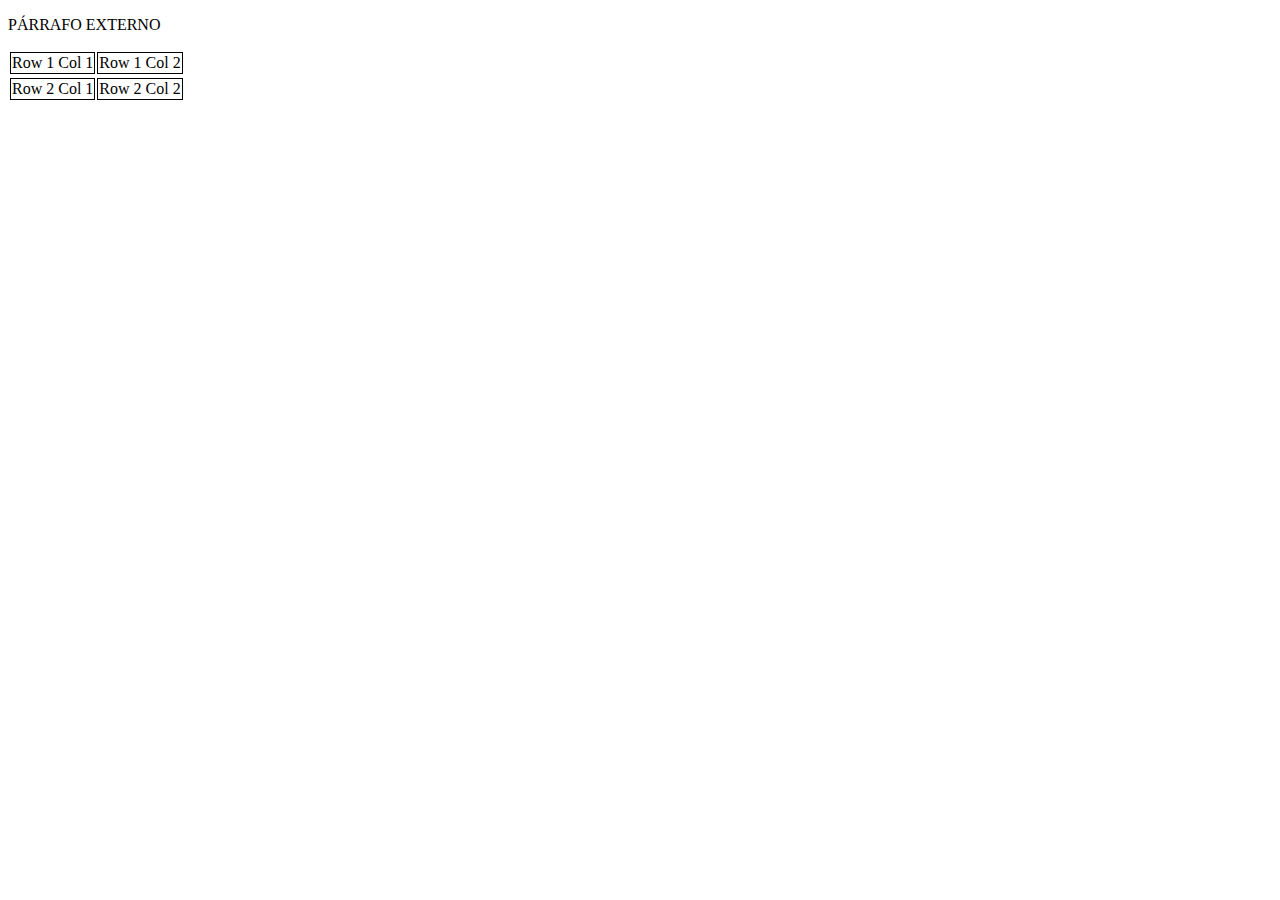
<file: Ejercicio_3/index.html>
<!DOCTYPE html>
<html lang="en">
    <head>
        <meta charset="UTF-8" />
        <meta http-equiv="X-UA-Compatible" content="IE=edge" />
        <meta name="viewport" content="width=device-width, initial-scale=1.0" />
        <title>Ejercicio 3</title>
    </head>
    <body>
        <!-- Párrafo externo-->
        <p onclick="externo()">PÁRRAFO EXTERNO</p>
        <!-- primera tabla con dos columnas. -->
        <table>
            <tr>
                <td onclick="tabla11()" style="border: 1px black solid";>Row 1 Col 1</td>
                <td onclick="tabla12()" style="border: 1px black solid";>Row 1 Col 2</td>
            </tr>
        </table>
        
        <!-- segunda tabla con dos columnas.-->
        <table>
            <tr>
                <td onclick="tabla21()" style="border: 1px black solid";>Row 2 Col 1</td>
                <td onclick="tabla22()" style="border: 1px black solid";>Row 2 Col 2</td>
            </tr>
        </table>
    </body>
    <script src="/Ejercicio_3/js/index.js"></script>
</html>
</file>
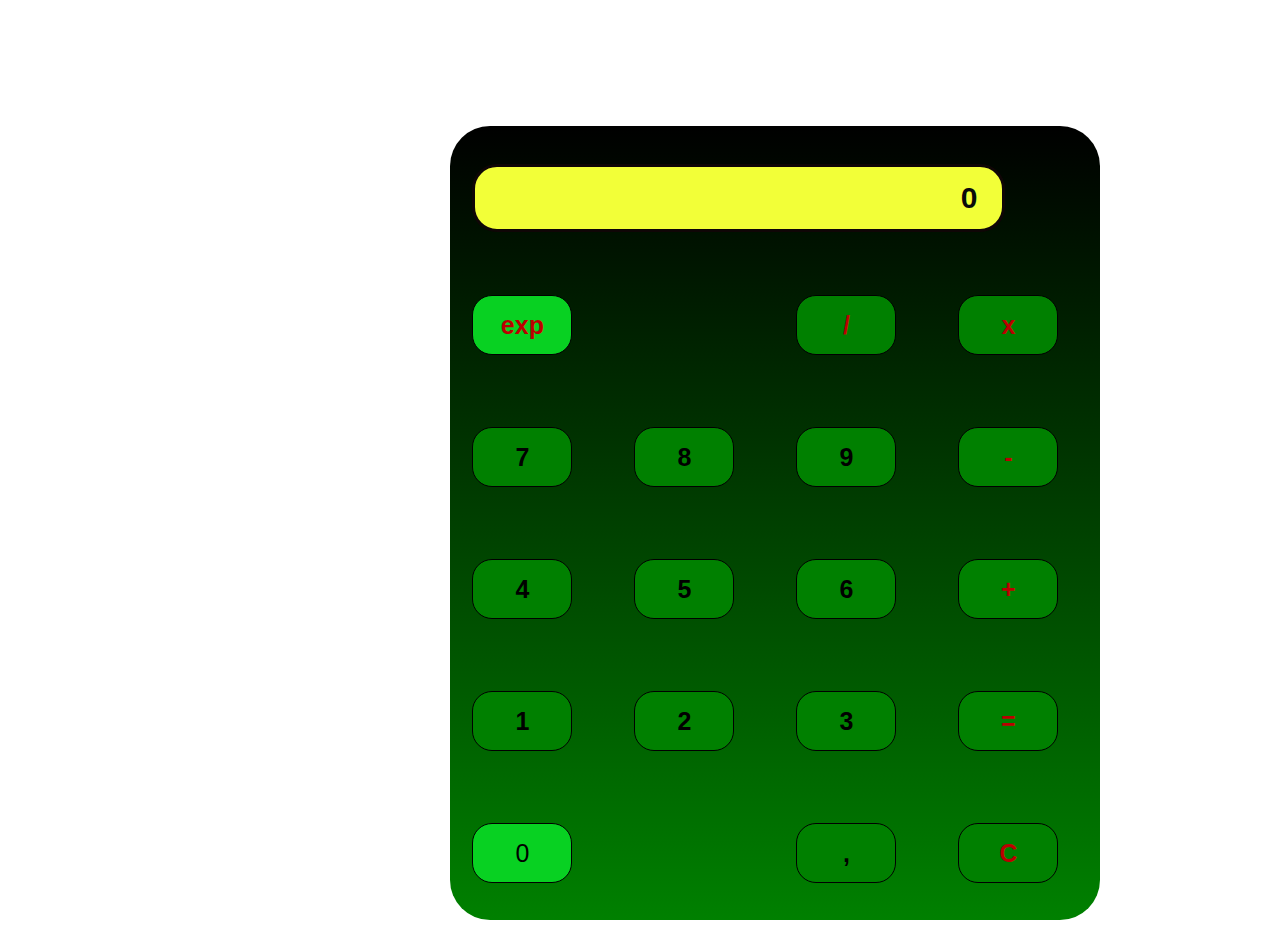
<file: Ejercicio_4/index.html>
<!DOCTYPE html>
<html>
<head lang="en">
    <meta charset="UTF-8">
    <script src="js/index.js"></script>
    <link rel="stylesheet" href="css/style.css">
    <!-- CSS only -->
    <link href="https://cdn.jsdelivr.net/npm/bootstrap@5.2.0-beta1/dist/css/bootstrap.min.css" rel="stylesheet" integrity="sha384-0evHe/X+R7YkIZDRvuzKMRqM+OrBnVFBL6DOitfPri4tjfHxaWutUpFmBp4vmVor" crossorigin="anonymous">
    <!-- JavaScript Bundle with Popper -->
    <script src="https://cdn.jsdelivr.net/npm/bootstrap@5.2.0-beta1/dist/js/bootstrap.bundle.min.js" integrity="sha384-pprn3073KE6tl6bjs2QrFaJGz5/SUsLqktiwsUTF55Jfv3qYSDhgCecCxMW52nD2" crossorigin="anonymous"></script>
    <title>Ejercicio 4</title>
</head>
<body>
    <table id="calculadora">
        <tr>
            <td colspan="4">
                <input type="text" id="valor_numero" maxlength="20" value="0" class="caja" readonly="true">
            </td>
        </tr>
        <tr>
            <td colspan="2">
                <input type="Button" id="potencia" value="exp" class="boton_largo funcion" onclick="operar(5)">
            </td>
            <td>
                <input type="Button" id="Dividir" value="/" class="boton funcion" onclick="operar(4)">
            </td>
            <td>
                <input type="Button" id="Multiplicar" value="x" class="boton funcion" onclick="operar(3)">
            </td>
        </tr>
        <tr>
            <td>
                <input type="Button" id="7" value="7" class="boton" onclick="darNumero('7')">
            </td>
            <td>
                <input type="Button" id="8" value="8" class="boton" onclick="darNumero('8')">
            </td>
            <td>
                <input type="Button" id="9" value="9" class="boton" onclick="darNumero('9')">
            </td>
            <td>
                <input type="Button" id="Restar" value="-" class="boton funcion" onclick="operar(2)">
            </td>
        </tr>
        <tr>
            <td>
                <input type="Button" id="4" value="4" class="boton" onclick="darNumero('4')">
            </td>
            <td>
                <input type="Button" id="5" value="5" class="boton" onclick="darNumero('5')">
            </td>
            <td>
                <input type="Button" id="6" value="6" class="boton" onclick="darNumero('6')">
            </td>
            <td>
                <input type="Button" id="Sumar" value="+" class="boton funcion" onclick="operar(1)">
            </td>
        </tr>
        <tr>
            <td>
                <input type="Button" id="1" value="1" class="boton" onclick="darNumero('1')">
            </td>
            <td>
                <input type="Button" id="2" value="2" class="boton" onclick="darNumero('2')">
            </td>
            <td>
                <input type="Button" id="3" value="3" class="boton" onclick="darNumero('3')">
            </td>
            <td>
                <input type="Button" id="igual" value="=" class="boton funcion" onclick="esIgual()">
            </td>
        </tr>
        <tr>
            <td colspan="2">
                <input type="Button" id="0" value="0" class="boton_largo" onclick="darNumero('0')">
            </td>
        <td>
                <input type="Button" id="," value="," class="boton" onclick="darComa()">
            </td>
            <td>
            <input type="Button" id="C" value="C" class="boton funcion" onclick="darC()">
            </td>
        </tr>
    </table>
</div>
</body>
</html>
</file>
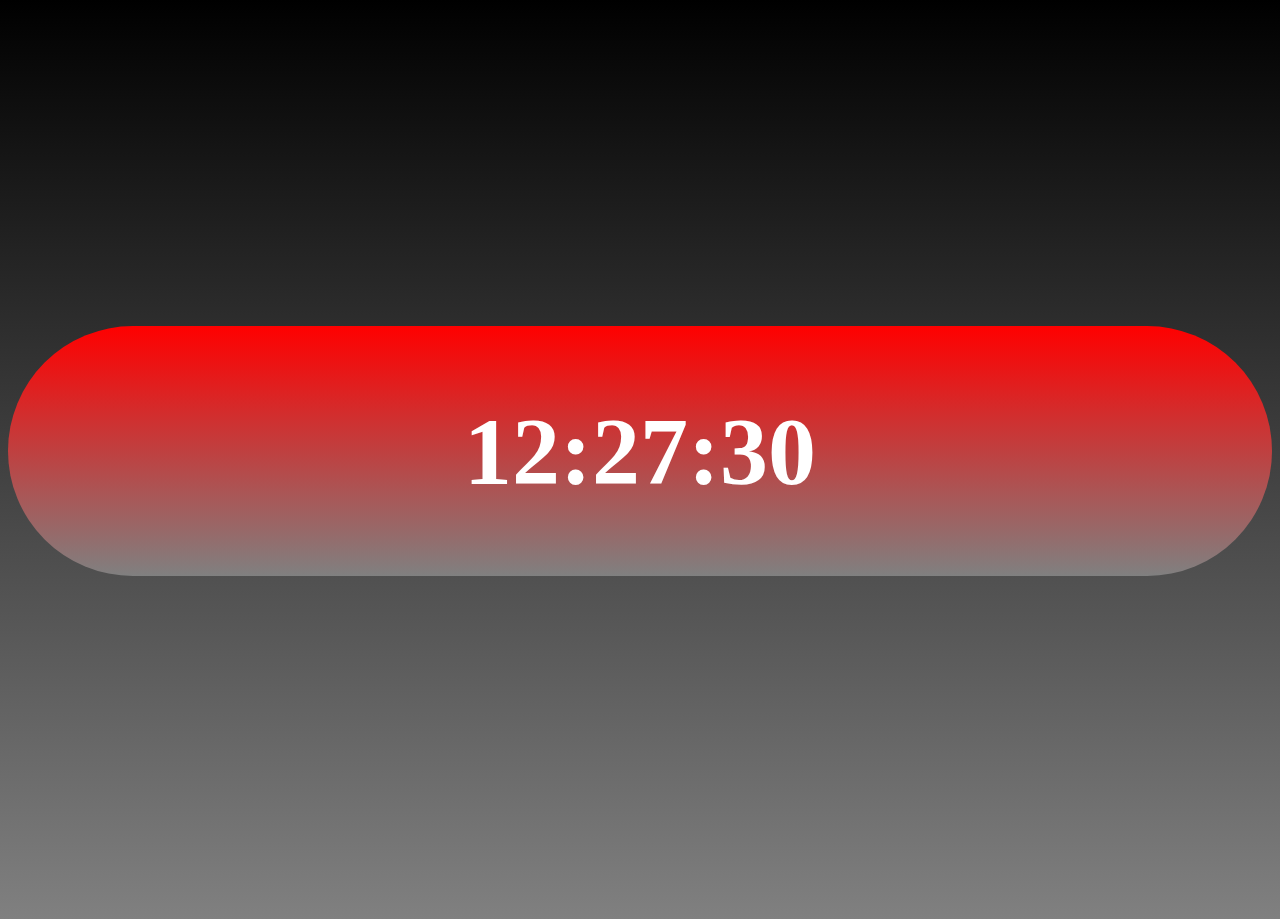
<file: Ejercicio_6/index.html>
<!DOCTYPE html>
<html lang="en">
<head>
    <meta charset="UTF-8">
    <meta http-equiv="X-UA-Compatible" content="IE=edge">
    <meta name="viewport" content="width=device-width, initial-scale=1.0">
    <title>Ejercicio 6</title>
    <link rel="stylesheet" href="css/style.css">
</head>
<body  onload="actualizarHora()">
    
    <div class="container-fluid">
        <b id="horas"></b><b>:</b>
        <b id="minutos"></b><b>:</b>
        <b id="segundos"></b>
    </div>

</body>
<script src="js/index.js"></script>
</html>
</file>
<file: Ejercicio_4/css/style.css>
#contenedorCalculadora{
    padding-top: 10px;

}

#calculadora {
    margin-left: 35%;
    margin-top: 10%;
    background: linear-gradient(black,green);
    border-radius: 40px;
}

#calculadora td {
    padding: 20px;
    height: 90px;
    width: 120px;
}

.caja {
    margin-top: 10px;
    background-color: #f2ff38; 
    color: #0a0a0a; 
    border: 3px solid #0f0606;
    border-radius: 25px; 
    width: 500px; 
    height: 60px; 
    font-family: Arial, Helvetica; 
    font-size: 30px; 
    line-height: 30px; 
    font-weight: bolder;
    text-align: right;
    padding-right: 25px; 
}

.boton{
    width: 100px;
    height: 60px; 
    font-family: Arial; 
    font-size: 25px; 
    font-weight: bold;
    cursor: hand; 
    background-color:green;
    border: 1px solid black;
    border-radius: 20px;
}

.boton_largo {
    width: 100px;
    height: 60px; 
    font-family: Arial; 
    font-size: 25px; 
    cursor: hand; 
    background-color: rgb(8, 209, 34);
    border: 1px solid black;
    border-radius: 20px;
}

.funcion {
    font-weight: bold; 
    color: #b00;
}

input:hover{
    background-color: rgb(248, 214, 24);
    color: white ;
}
</file>
<file: Ejercicio_6/css/style.css>
body{
    background:linear-gradient(black,gray);
    background-repeat: no-repeat;
    background-size: cover;
    background-position: center;
    height: 65vh;
    text-align: center;
}

.container-fluid{
    text-align: center;
    margin-top: 3.4em;
    border-radius: 400px;
    align-items: center;
    justify-content: center;
    display: flex;
    height: 250px;
    background: linear-gradient(red,gray);
}

*{
    color: white;
    font-size: 96px;
}

b:hover{
    font-size: 150px;
    color: yellow;
}
</file>
